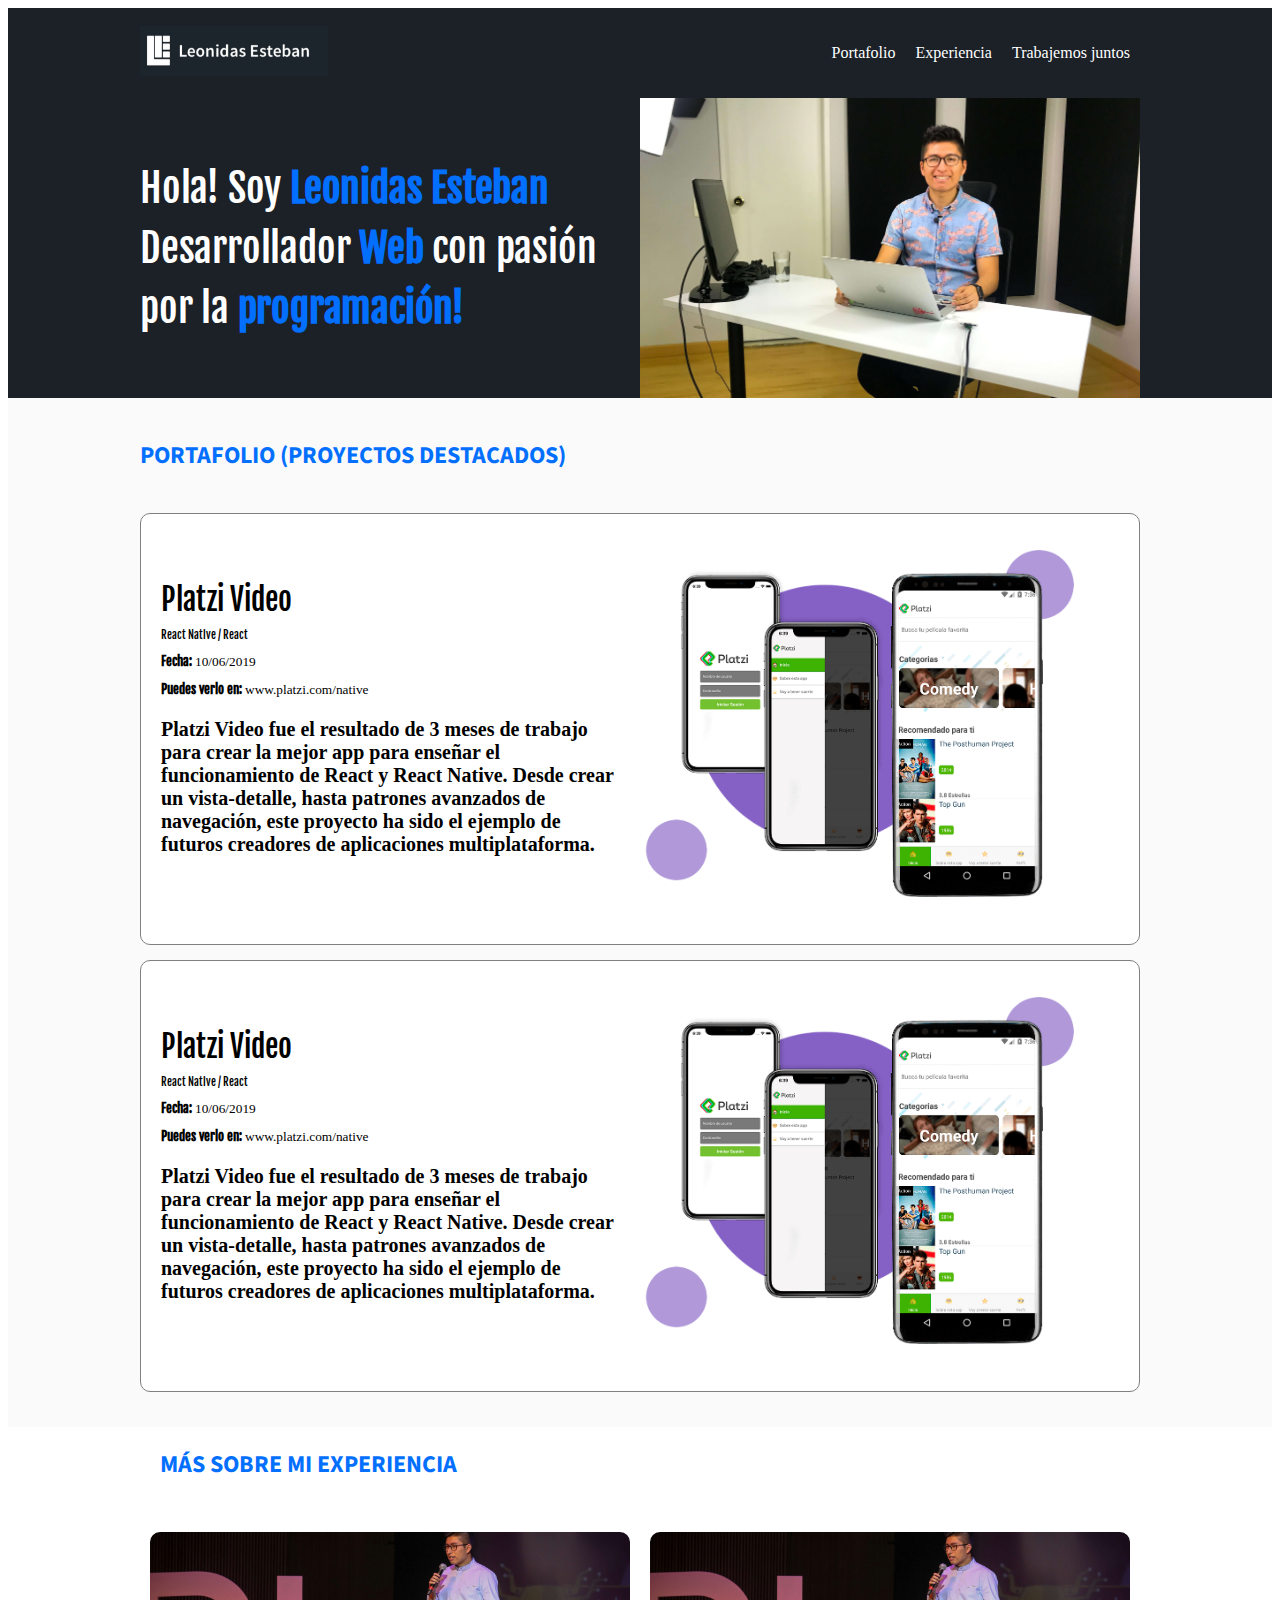
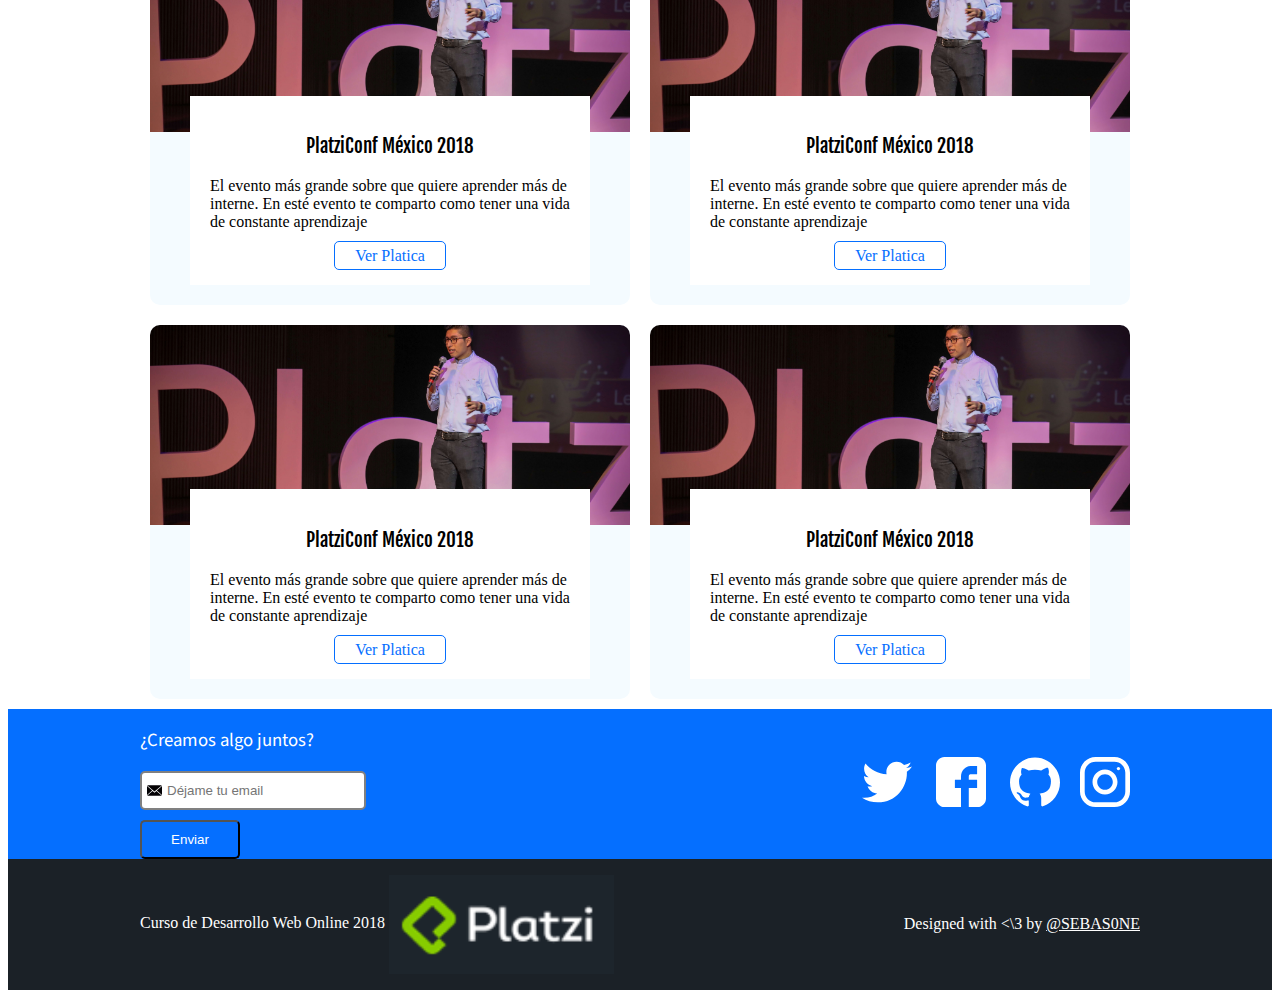
<file: index.html>
<!DOCTYPE html>
<html lang="es">
<head>
  <meta charset="UTF-8">
  <title>Sebastian Alban</title>
  <link rel="stylesheet" href="css/estilos.css">
  <link href="https://fonts.googleapis.com/css?family=Fjalla+One|Source+Sans+Pro&display=swap" rel="stylesheet">
  <link rel="icon" type="image/png" href="images/favicon.png">
</head>
<body>
  <header class="header">
    <div class="container">
      <figure class="logo">
        <img src="images/logo.png" height="50" alt="Logo de http://sebastianalban.com">
      </figure>
      <nav class="menu">
        <ol>
          <li>
            <a class="link" href="#portafolio">Portafolio</a>
          </li>
          <li>
            <a class="link" href="#eventos">Experiencia</a>
          </li>
          <li>
            <a class="link" href="#contacto">Trabajemos juntos</a>
          </li>
        </ol>
      </nav>
    </div>
  </header>
  <section class="hero">
    <div class="container">
      <h1>
        Hola! Soy <strong>Leonidas Esteban</strong>  <br/>Desarrollador <strong>Web</strong>  con pasión <br/> por la <strong>programación!</strong>
      </h1>
      <img class="hero-image" src="images/hero.jpg" width="500" height="300" alt="Imagen Principal del Sitio">
    </div>
  </section>
  <section id="portafolio" class="portfolio">
    <div class="container">
      <h2>Portafolio (proyectos destacados)</h2>
      <article class="proyect">
        <div class=proyect-details>
          <h3 class="proyect-title">Platzi Video</h3>
          <h6 class="proyect-course">React Native / React </h6>
          <p class="proyect-date"><small><strong>Fecha: </strong>10/06/2019</small></p>
          <p class="proyect-url"><small><strong>Puedes verlo en: </strong>www.platzi.com/native</small></p>
          <p class="proyect-description">Platzi Video fue el resultado de 3 meses de trabajo 
            para crear la mejor app para enseñar el funcionamiento de React y React Native. Desde
            crear un vista-detalle, hasta patrones avanzados de navegación, este proyecto ha sido el ejemplo 
          de futuros creadores de aplicaciones multiplataforma.</p>
        </div>
          <figure class="proyect-imageContainer">
            <img class="proyect-image" src="images/platzi-video-react-native.png" width="500">
          </figure>
      </article>
      <article class="proyect">
          <div class=proyect-details>
            <h3 class="proyect-title">Platzi Video</h3>
            <h6 class="proyect-course">React Native / React </h6>
            <p class="proyect-date"><small><strong>Fecha: </strong>10/06/2019</small></p>
            <p class="proyect-url"><small><strong>Puedes verlo en: </strong>www.platzi.com/native</small></p>
            <p class="proyect-description">Platzi Video fue el resultado de 3 meses de trabajo 
              para crear la mejor app para enseñar el funcionamiento de React y React Native. Desde
              crear un vista-detalle, hasta patrones avanzados de navegación, este proyecto ha sido el ejemplo 
            de futuros creadores de aplicaciones multiplataforma.</p>
          </div>
            <figure class="proyect-imageContainer">
              <img class="proyect-image" src="images/platzi-video-react-native.png" width="500">
            </figure>
        </article>
    </div>
  </section>
  <div class="container">
    <h2 class="event-list-title">Más sobre mi experiencia</h2>
  </div>
  <section id="eventos" class="event-list">
    <div class="container">
      <article class="event">
       <figure class="event-imageContainer">
         <img class="event-image" src="images/platzi-conf.jpg" width="500"/>
       </figure> 
       <div class="event-detail">
         <h3 class="event-title">PlatziConf México 2018</h3>
         <p class="event-description">El evento más grande sobre que quiere aprender más de interne. En esté evento te comparto como tener una vida de constante aprendizaje</p>
         <a class="event-url" href="https://www.youtube.com/watch?v=Ra-Nv7maZyk" target="_blank">Ver Platica</a>
       </div>
      </article>
      <article class="event">
       <figure class="event-imageContainer">
         <img class="event-image" src="images/platzi-conf.jpg" width="500"/>
       </figure> 
       <div class="event-detail">
         <h3 class="event-title">PlatziConf México 2018</h3>
         <p class="event-description">El evento más grande sobre que quiere aprender más de interne. En esté evento te comparto como tener una vida de constante aprendizaje</p>
         <a class="event-url" href="https://www.youtube.com/watch?v=Ra-Nv7maZyk" target="_blank">Ver Platica</a>
       </div>
      </article>
      <article class="event">
       <figure class="event-imageContainer">
         <img class="event-image" src="images/platzi-conf.jpg" width="500"/>
       </figure> 
       <div class="event-detail">
         <h3 class="event-title">PlatziConf México 2018</h3>
         <p class="event-description">El evento más grande sobre que quiere aprender más de interne. En esté evento te comparto como tener una vida de constante aprendizaje</p>
         <a class="event-url" href="https://www.youtube.com/watch?v=Ra-Nv7maZyk" target="_blank">Ver Platica</a>
       </div>
      </article>
      <article class="event">
       <figure class="event-imageContainer">
         <img class="event-image" src="images/platzi-conf.jpg" width="500"/>
       </figure> 
       <div class="event-detail">
         <h3 class="event-title">PlatziConf México 2018</h3>
         <p class="event-description">El evento más grande sobre que quiere aprender más de interne. En esté evento te comparto como tener una vida de constante aprendizaje</p>
         <a class="event-url" href="https://www.youtube.com/watch?v=Ra-Nv7maZyk" target="_blank">Ver Platica</a>
       </div>
      </article>
    </div>
  </section>
  <section id="contacto" class="contact""> 
    <div class="container">
      <form action="/suscripcion/" class="form-email">
        <h3>¿Creamos algo juntos?</h3>
        <input type="text" placeholder="Déjame tu email" id="email">
        <button>Enviar</button>
      </form>
      <div class="social">
        <a href="https://twitter.com/SEBAS0NE" class="social-link twitter"></a>
        <a href="" class="social-link facebook"></a>
        <a href="" class="social-link github"</a>
        <a href="https://instagram.com/SEBAS0NE" class="social-link instagram"></a>
      </div>
    </div>
  </section>
  <footer class="footer">
    <div class="container">
      <div>
        <p>Curso de Desarrollo Web Online 2018 <img src="images/platzi.png" alt="platzi"></p>
      </div>
      <div>
        Designed with <\3 by <a target="_blank" href="https://twitter.com/SEBAS0NE" width="80">@SEBAS0NE</a>
      </div>
    </div>
  </footer>
</body>
</html>
</file>
<file: css/estilos.css>
}sa
body{
  font-family: 'Source Sans Pro', sans-serif;
  margin: 0;
}

h1,
h2,
h3,
h4,
h5,
h6{
  font-family: 'Fjalla One', sans-serif;
  font-weight: normal;
  /* font-style: italic; */
}

h1{
  font-size: 40px;
  line-height: 1.5;
  letter-spacing: -.2px;
  color: white;
  margin: 0;
  /* margin: 100px 150px 70px 30px; */
/*   text-transform: uppercase;
  text-decoration: dashed; */
}

h1 strong{
  color: #026fff;
}

h2{
  color: #026fff;
  text-transform: uppercase;
  font-family: 'Source Sans Pro', sans-serif;
  font-weight: bold;
  font-size: 24px;
  margin-bottom: 40px;
}

.hero{
  height: 300px;
  /* background-image: url('../images/hero.jpg'); */
  background-color: #1b2127;
 /*  background-size: 500px 300px;
  background-repeat: no-repeat;
  background-position-x: right; */
  display: flex;
  align-items: center;
  justify-content: space-between;
}

.hero-image{
  object-fit: cover;
}

.portfolio{
  background: #fafafa;
  padding: 20px;
}

.proyect{
 /*  border-top: 10px solid red;
  border-right: 10px solid green;
  border-left: 10px solid orange;
  border-bottom: 10px solid pink; */
/*   border-top-color: red;
  border-top-width: 15px;
  border-top-style: solid; */
  border: 1px solid gray;
  border-radius: 10px;
  /* margin: 10px; */
  margin-bottom: 15px;
  padding: 20PX;
  background: white;
  display: flex;
  align-items: center;
  justify-content: space-between;
}

.proyect-course,
.proyect-date,
.proyect-url {
  margin: 10px 0;
}

.proyect-description {
  font-size: 20px;
  font-weight: bold;
}

.proyect strong {
  font-family: 'Fjalla One', sans-serif;
}

/* .proyect-date {
  margin: 10px 0;
} */

.proyect-title{
  font-size: 30px;
  margin-top: 0;
  margin-bottom: 10px;
}

.proyect-details{
  width: 500px;
}

.proyect-imageContainer{
  width: 500px;
}

.header{
  background-color: #1b2127;
  color: white;
  display: flex;
  height: 90px;
  align-items: center; 
  justify-content: space-between;
}

ol,
ul{
  margin: 0;
  padding: 0;
  list-style: none;
}

figure{
  margin: 0;
}

.header a{
  color: white;
  text-decoration: none;
}

.menu{
  height: inherit;
}

.header ol {
  display: flex;
  height: inherit;
}

.header ol li {
  height: inherit;
}

.header a {
  display: block;
  height: inherit;
  display: flex;
  align-items: center;
  padding: 0 10px;
}

.flexbox{
  display: flex;
  flex-wrap: nowrap;
  flex-wrap: wrap;
/*   flex-direction: column; */
}

.box{
  width: 50px;
  height: 50px;
  margin: 5px;
  border: 1px solid red;

  flex-shrink: 0;
}

.footer{
  color: white;
  background-color: #1b2127;
  display: flex;
  align-items: center;
  justify-content: space-between;
} 

.footer img {
  vertical-align: middle;
}

.footer a {
  color: white;
}

.event-list {
  display: flex;
  flex-wrap: wrap;
}

.event-list-title {
  margin-left: 20px;
}

.event {
  margin: 10PX;
  width: 480px;
  border-radius: 10px;
  overflow: hidden;
  flex-shrink: 0;
  background-color: #f4fbff;
}

.event img {
  width: 480px;
  height: 200px;
  object-fit: cover;
}

.event-detail {
  margin: 20px 40px;
  margin-top: -40px;
  background-color: white; 
  position: relative;
  padding: 20px;
  text-align: center;
}

.event-description {
  text-align: left;
}

.event-url {
  border: 1px solid #056fff;
  padding: 5px 20px;
  text-decoration: none;
  color: #056fff;
  border-radius: 5px;
}

.contact {
  background-color: #056fff;
  color: white;
  height: 150px;
  display: flex;
  align-items: center;
  justify-content: space-between;
}

.social {

}

.social-link {
  display: inline-block;
  width: 50px;
  height: 50px;
  background-size: 50px 50px;
  margin: 0 10px;
}

.social-link.twitter{
  background-image: url('../images/twitter.svg');
}

.social-link.facebook{
  background-image: url('../images/facebook.svg');
}

.social-link.github{
  background-image: url('../images/github.svg');
}

.social-link.instagram{
  background-image: url('../images/instagram.svg');
}

.form-email input{
  border-color: gray;
  border-style: solid;
  border-radius: 5px;
  padding: 10px 20px 10px 25px;
  background-image: url('../images/envelope.svg');
  background-size: 15px 15px;
  background-repeat: no-repeat;
  background-position-y: center; 
  background-position-x: 5px; 
}

.form-email button{
  display: block;
  margin-top: 10px;
  background: transparent;
  color: white;
  padding: 10px 0px;
  border-radius: 5px;
  width: 100px;
  margin-top: 10px;
 /*  margin: 10px auto 0; */
}

.form-email h3 {
  font-family: 'Source Sans Pro', sans-serif;
}

.container{
  /* border: 1px solid red; */
  width: 1000px;
  margin: 0 auto;
  display: inherit;
  justify-content: inherit;
  align-items: inherit;
  height: inherit; 
  flex-wrap: inherit;
}
</file>
